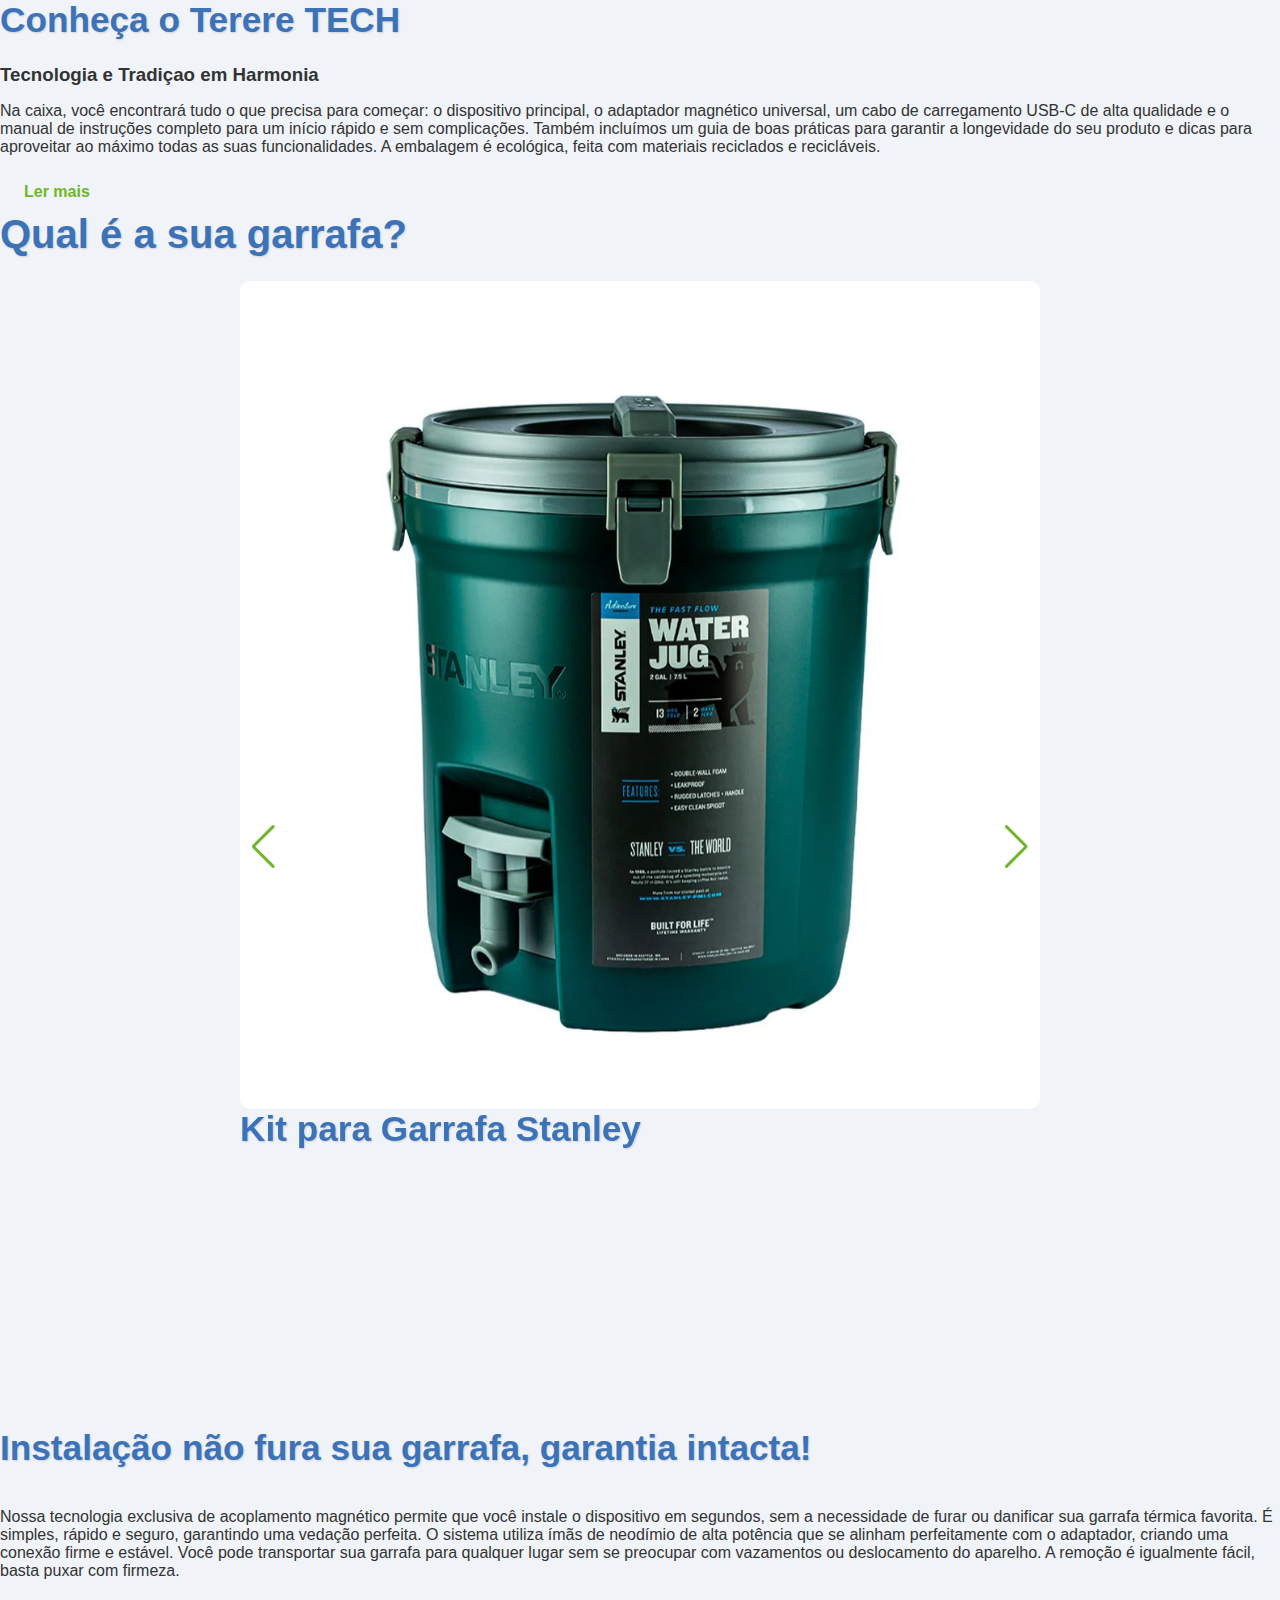
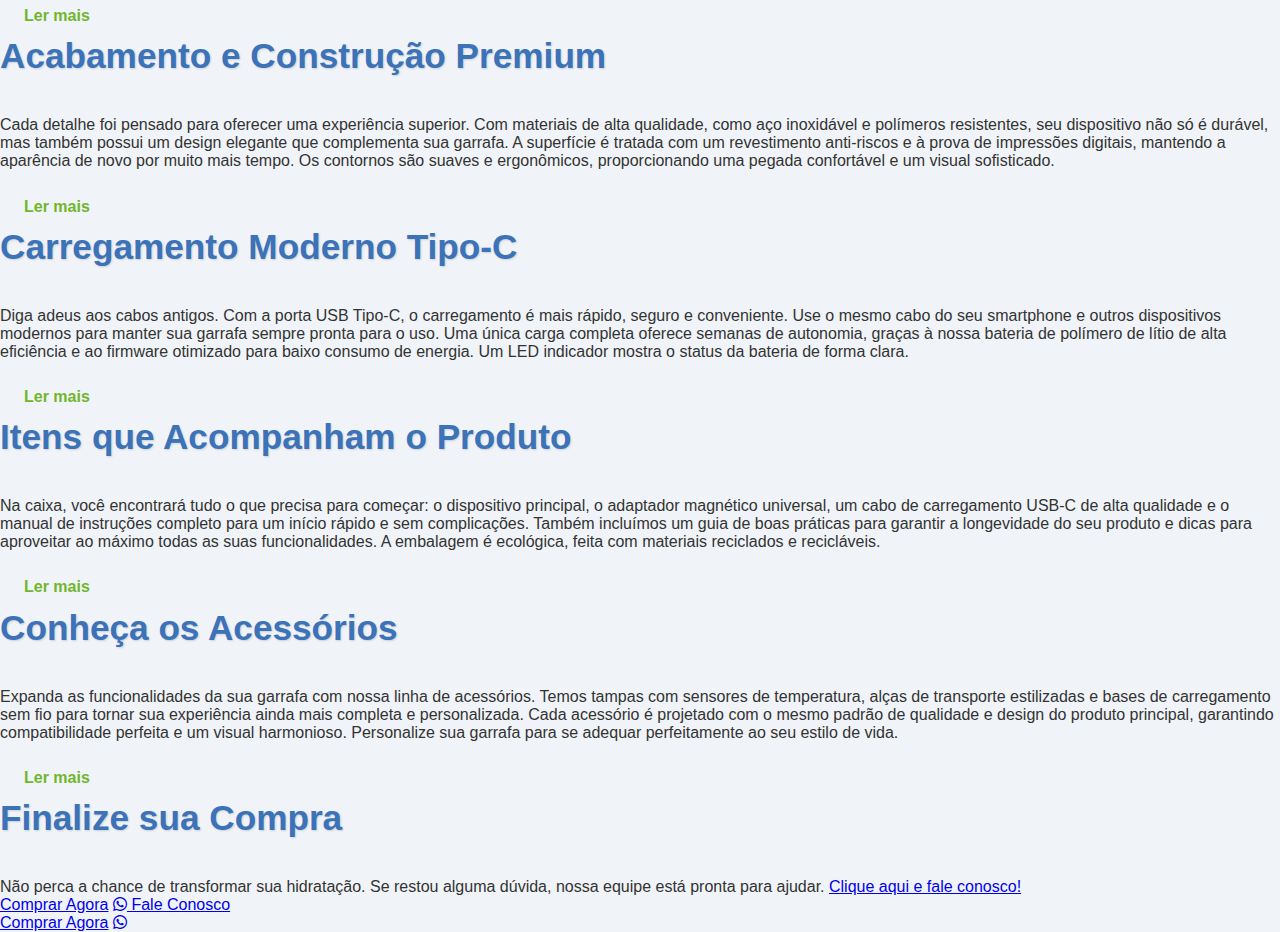
<file: pag_vendas/index.html>
<!DOCTYPE html>
<html lang="pt-BR">
  <head>
    <meta charset="UTF-8" />
    <meta name="viewport" content="width=device-width, initial-scale=1.0" />
    <title>Sua Garrafa Inteligente</title>

    <!-- Google Fonts (Poppins) -->
    <link rel="preconnect" href="https://fonts.googleapis.com" />
    <link rel="preconnect" href="https://fonts.gstatic.com" crossorigin />
    <link
      href="https://fonts.googleapis.com/css2?family=Poppins:wght@400;600;700&display=swap"
      rel="stylesheet"
    />

    <!-- Swiper.js CSS -->
    <link
      rel="stylesheet"
      href="https://cdn.jsdelivr.net/npm/swiper@11/swiper-bundle.min.css"
    />

    <!-- Font Awesome (para ícones) -->
    <link
      rel="stylesheet"
      href="https://cdnjs.cloudflare.com/ajax/libs/font-awesome/6.5.1/css/all.min.css"
    />

    <!-- Seu CSS -->
    <link rel="stylesheet" href="style.css" />
  </head>
  <body>
    <!-- ==================== SEÇÃO 1: Apresenteção Geral ==================== -->
    <section id="presentation" class="full-page-section content-section">
      <h2>Conheça o Terere TECH</h2>
      <h3>Tecnologia e Tradiçao em Harmonia</h3>
      <div class="swiper content-carrossel">
        <div class="swiper-wrapper"></div>
        <div class="swiper-pagination"></div>
      </div>
      <div class="text-container">
        <p>
          Na caixa, você encontrará tudo o que precisa para começar: o
          dispositivo principal, o adaptador magnético universal, um cabo de
          carregamento USB-C de alta qualidade e o manual de instruções completo
          para um início rápido e sem complicações.
          <span class="extra-text">
            Também incluímos um guia de boas práticas para garantir a
            longevidade do seu produto e dicas para aproveitar ao máximo todas
            as suas funcionalidades. A embalagem é ecológica, feita com
            materiais reciclados e recicláveis.
          </span>
        </p>
        <button class="ler-mais-btn">Ler mais</button>
      </div>
    </section>

    <!-- ==================== SEÇÃO 1: SELEÇÃO ==================== -->
    <section id="selecao" class="full-page-section">
      <h1>Qual é a sua garrafa?</h1>
      <div class="swiper" id="selecao-carrossel">
        <div class="swiper-wrapper">
          <!-- Slides serão inseridos pelo JavaScript -->
        </div>
        <div class="swiper-button-next"></div>
        <div class="swiper-button-prev"></div>
      </div>
    </section>

    <!-- ==================== SEÇÃO 2: INSTALAÇÃO ==================== -->
    <section id="instalacao" class="full-page-section content-section">
      <h2>Instalação não fura sua garrafa, garantia intacta!</h2>
      <div class="swiper content-carrossel">
        <div class="swiper-wrapper"></div>
        <div class="swiper-pagination"></div>
      </div>
      <div class="text-container">
        <p>
          Nossa tecnologia exclusiva de acoplamento magnético permite que você
          instale o dispositivo em segundos, sem a necessidade de furar ou
          danificar sua garrafa térmica favorita. É simples, rápido e seguro,
          garantindo uma vedação perfeita.
          <span class="extra-text">
            O sistema utiliza ímãs de neodímio de alta potência que se alinham
            perfeitamente com o adaptador, criando uma conexão firme e estável.
            Você pode transportar sua garrafa para qualquer lugar sem se
            preocupar com vazamentos ou deslocamento do aparelho. A remoção é
            igualmente fácil, basta puxar com firmeza.
          </span>
        </p>
        <button class="ler-mais-btn">Ler mais</button>
      </div>
    </section>

    <!-- ==================== SEÇÃO 3: ACABAMENTO ==================== -->
    <section id="acabamento" class="full-page-section content-section">
      <h2>Acabamento e Construção Premium</h2>
      <div class="swiper content-carrossel">
        <div class="swiper-wrapper"></div>
        <div class="swiper-pagination"></div>
      </div>
      <div class="text-container">
        <p>
          Cada detalhe foi pensado para oferecer uma experiência superior. Com
          materiais de alta qualidade, como aço inoxidável e polímeros
          resistentes, seu dispositivo não só é durável, mas também possui um
          design elegante que complementa sua garrafa.
          <span class="extra-text">
            A superfície é tratada com um revestimento anti-riscos e à prova de
            impressões digitais, mantendo a aparência de novo por muito mais
            tempo. Os contornos são suaves e ergonômicos, proporcionando uma
            pegada confortável e um visual sofisticado.
          </span>
        </p>
        <button class="ler-mais-btn">Ler mais</button>
      </div>
    </section>

    <!-- ==================== SEÇÃO 4: CARREGAMENTO ==================== -->
    <section id="carregamento" class="full-page-section content-section">
      <h2>Carregamento Moderno Tipo-C</h2>
      <div class="swiper content-carrossel">
        <div class="swiper-wrapper"></div>
        <div class="swiper-pagination"></div>
      </div>
      <div class="text-container">
        <p>
          Diga adeus aos cabos antigos. Com a porta USB Tipo-C, o carregamento é
          mais rápido, seguro e conveniente. Use o mesmo cabo do seu smartphone
          e outros dispositivos modernos para manter sua garrafa sempre pronta
          para o uso.
          <span class="extra-text">
            Uma única carga completa oferece semanas de autonomia, graças à
            nossa bateria de polímero de lítio de alta eficiência e ao firmware
            otimizado para baixo consumo de energia. Um LED indicador mostra o
            status da bateria de forma clara.
          </span>
        </p>
        <button class="ler-mais-btn">Ler mais</button>
      </div>
    </section>

    <!-- ==================== SEÇÃO 5: ITENS INCLUSOS ==================== -->
    <section id="itens" class="full-page-section content-section">
      <h2>Itens que Acompanham o Produto</h2>
      <div class="swiper content-carrossel">
        <div class="swiper-wrapper"></div>
        <div class="swiper-pagination"></div>
      </div>
      <div class="text-container">
        <p>
          Na caixa, você encontrará tudo o que precisa para começar: o
          dispositivo principal, o adaptador magnético universal, um cabo de
          carregamento USB-C de alta qualidade e o manual de instruções completo
          para um início rápido e sem complicações.
          <span class="extra-text">
            Também incluímos um guia de boas práticas para garantir a
            longevidade do seu produto e dicas para aproveitar ao máximo todas
            as suas funcionalidades. A embalagem é ecológica, feita com
            materiais reciclados e recicláveis.
          </span>
        </p>
        <button class="ler-mais-btn">Ler mais</button>
      </div>
    </section>

    <!-- ==================== SEÇÃO 6: ACESSÓRIOS ==================== -->
    <section id="acessorios" class="full-page-section content-section">
      <h2>Conheça os Acessórios</h2>
      <div class="swiper content-carrossel">
        <div class="swiper-wrapper"></div>
        <div class="swiper-pagination"></div>
      </div>
      <div class="text-container">
        <p>
          Expanda as funcionalidades da sua garrafa com nossa linha de
          acessórios. Temos tampas com sensores de temperatura, alças de
          transporte estilizadas e bases de carregamento sem fio para tornar sua
          experiência ainda mais completa e personalizada.
          <span class="extra-text">
            Cada acessório é projetado com o mesmo padrão de qualidade e design
            do produto principal, garantindo compatibilidade perfeita e um
            visual harmonioso. Personalize sua garrafa para se adequar
            perfeitamente ao seu estilo de vida.
          </span>
        </p>
        <button class="ler-mais-btn">Ler mais</button>
      </div>
    </section>

    <!-- ==================== SEÇÃO 7: FINALIZAÇÃO ==================== -->
    <section id="finalizacao" class="full-page-section">
      <h2>Finalize sua Compra</h2>
      <div class="swiper" id="final-carrossel">
        <div class="swiper-wrapper">
          <!-- Slides e vídeos serão inseridos pelo JavaScript -->
        </div>
      </div>
      <p class="cta-text">
        Não perca a chance de transformar sua hidratação. Se restou alguma
        dúvida, nossa equipe está pronta para ajudar.
        <a
          href="https://wa.me/5564992426607"
          class="whatsapp-link"
          target="_blank"
          >Clique aqui e fale conosco!</a
        >
      </p>
      <div class="final-buttons">
        <a href="#" id="final-buy-btn" class="buy-button final-version"
          >Comprar Agora</a
        >
        <a
          href="https://wa.me/5564992426607"
          class="whatsapp-link whatsapp-button final-version"
          target="_blank"
        >
          <i class="fab fa-whatsapp"></i> Fale Conosco
        </a>
      </div>
    </section>

    <!-- ==================== BOTÕES FIXOS ==================== -->
    <div id="fixed-bottom-bar">
      <a href="#" id="fixed-buy-btn" class="buy-button">Comprar Agora</a>
      <a
        href="https://wa.me/5511999999999"
        class="whatsapp-link whatsapp-button"
        target="_blank"
      >
        <i class="fab fa-whatsapp"></i>
      </a>
    </div>

    <!-- Swiper.js JS -->
    <script src="https://cdn.jsdelivr.net/npm/swiper@11/swiper-bundle.min.js"></script>

    <!-- Seu JS -->
    <script src="script.js"></script>
  </body>
</html>
</file>
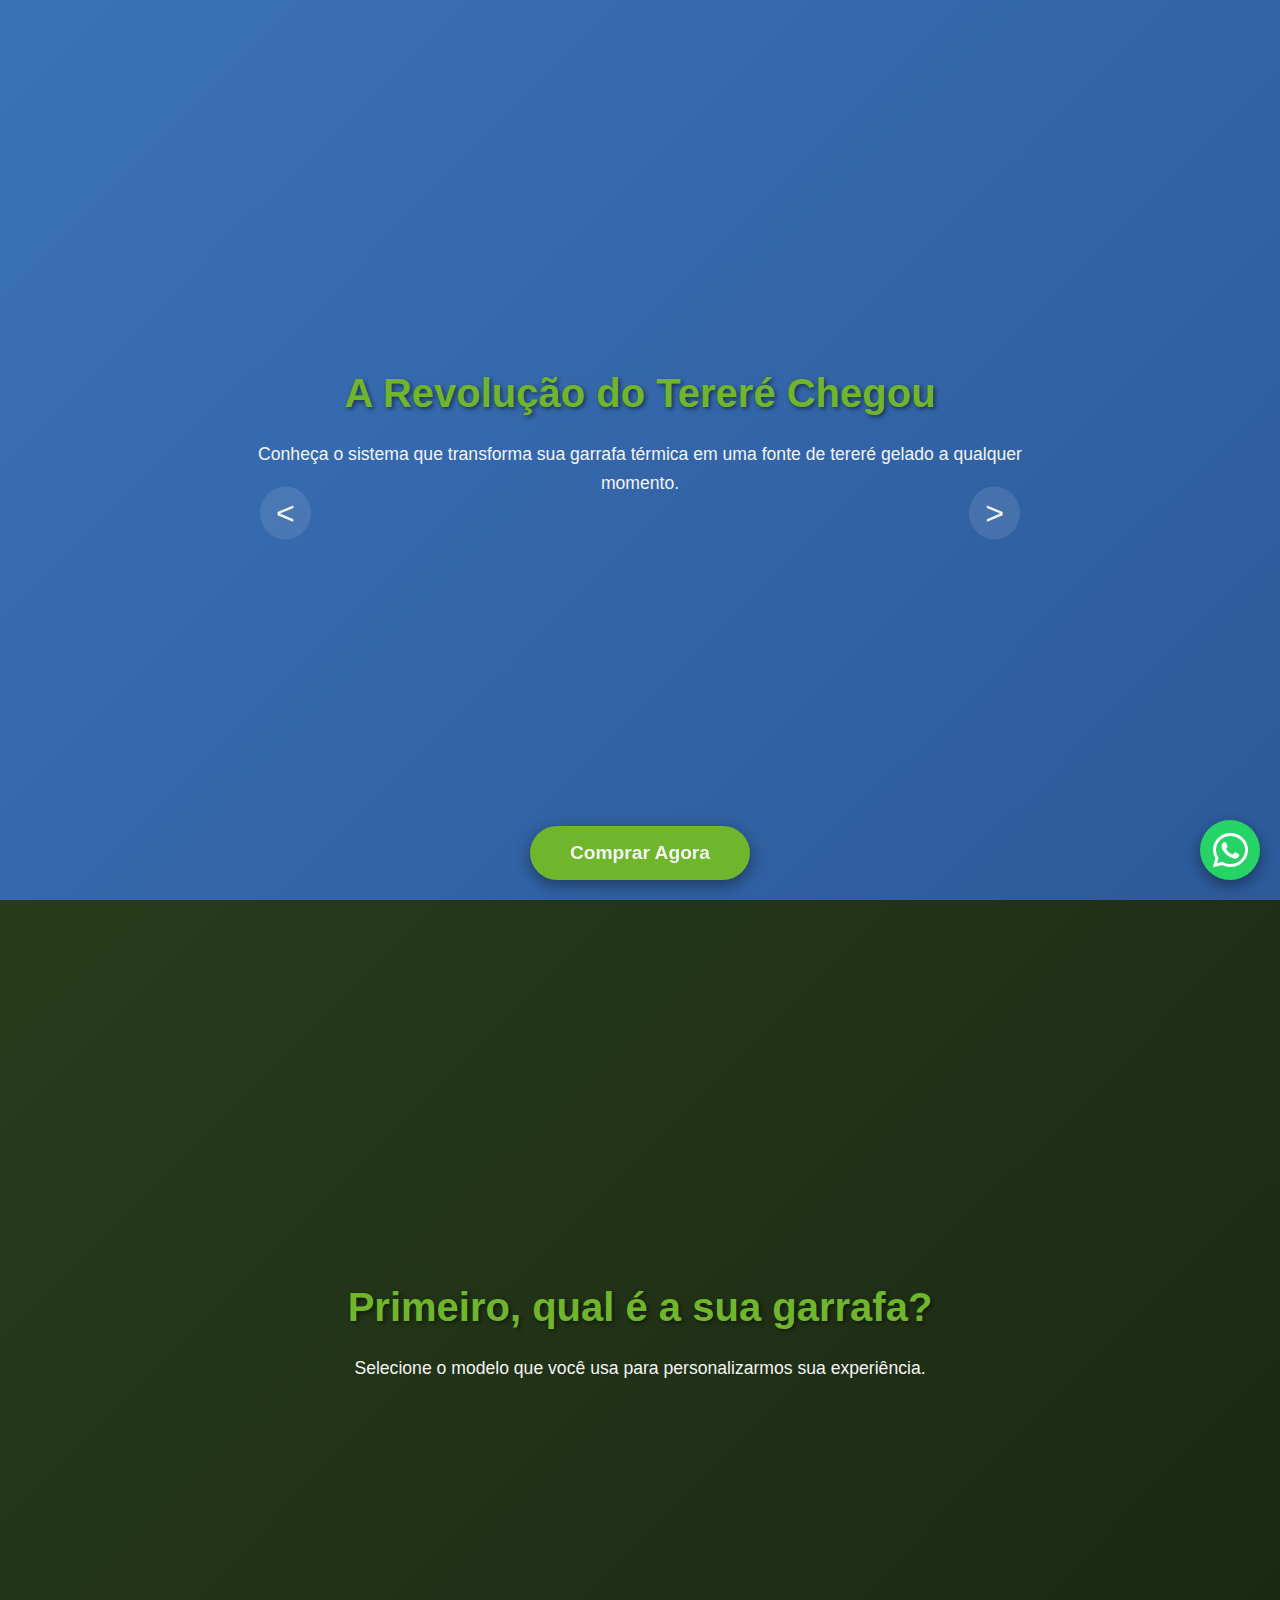
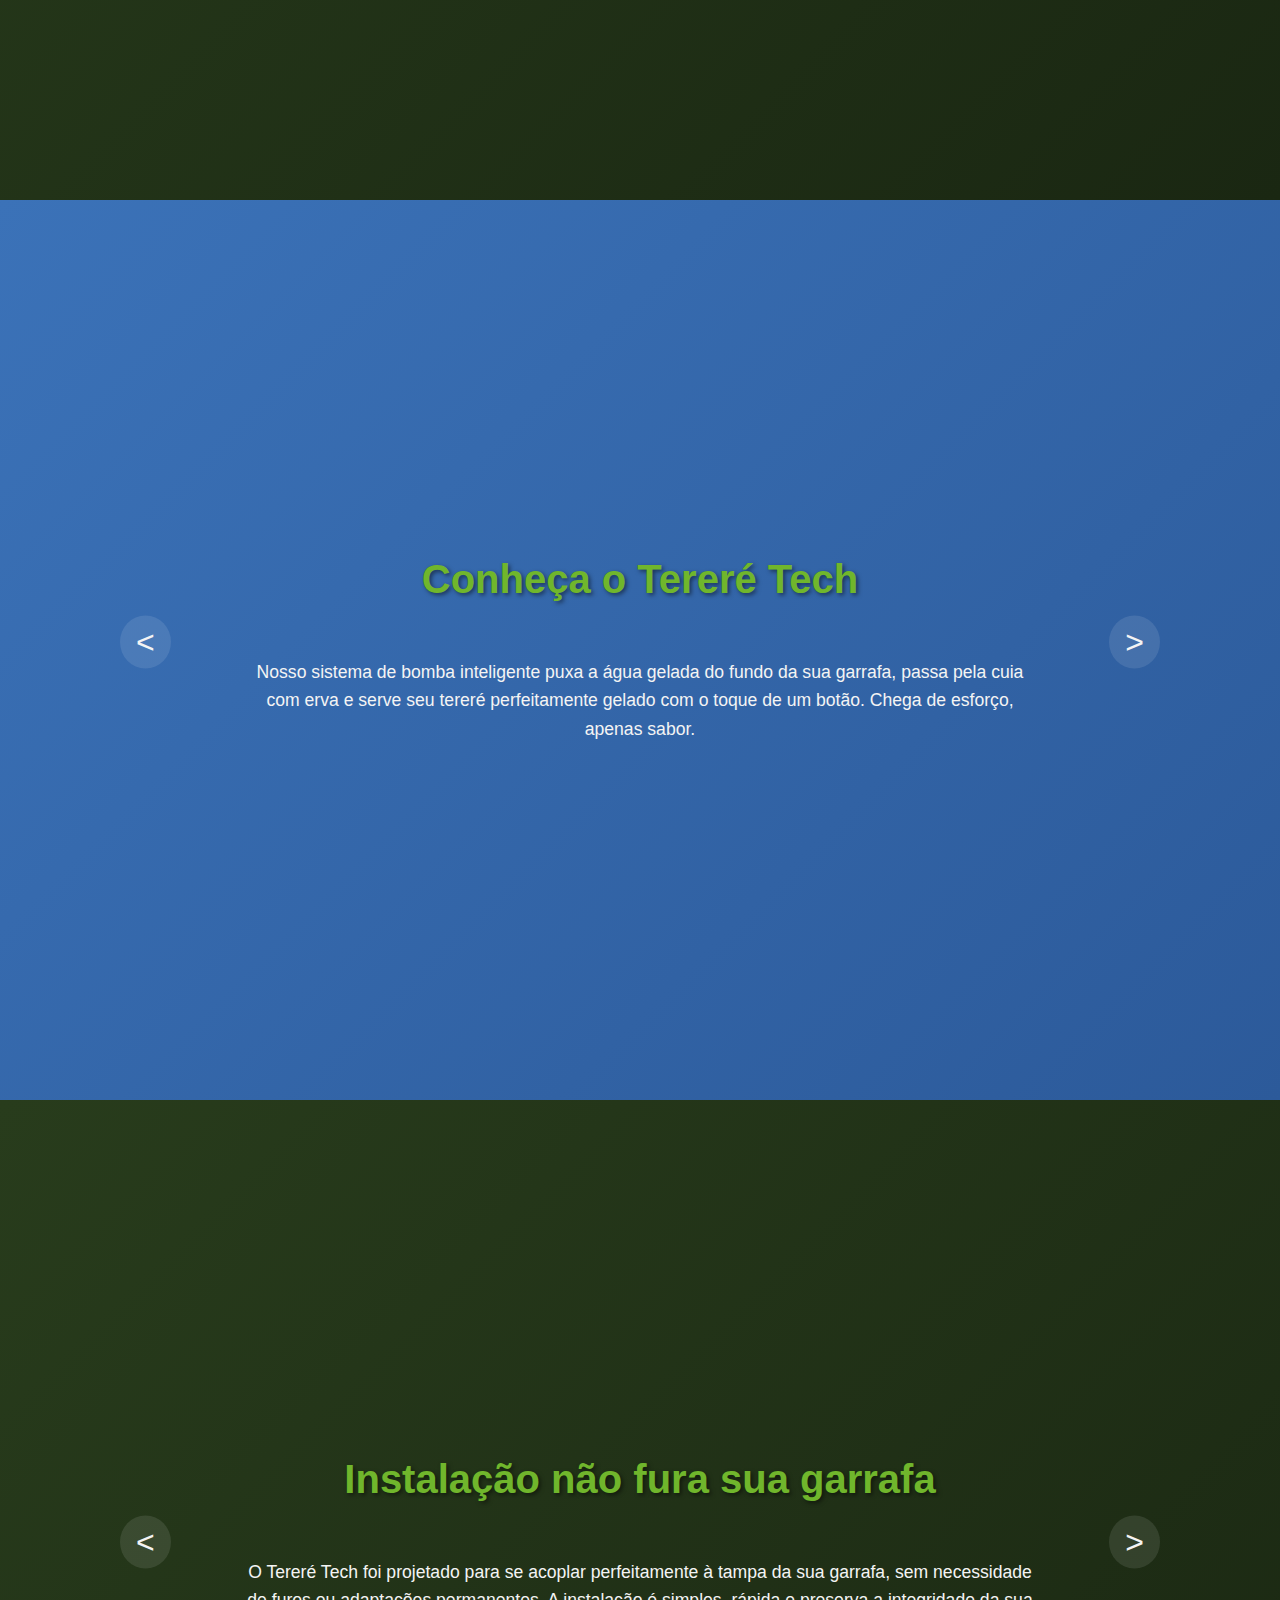
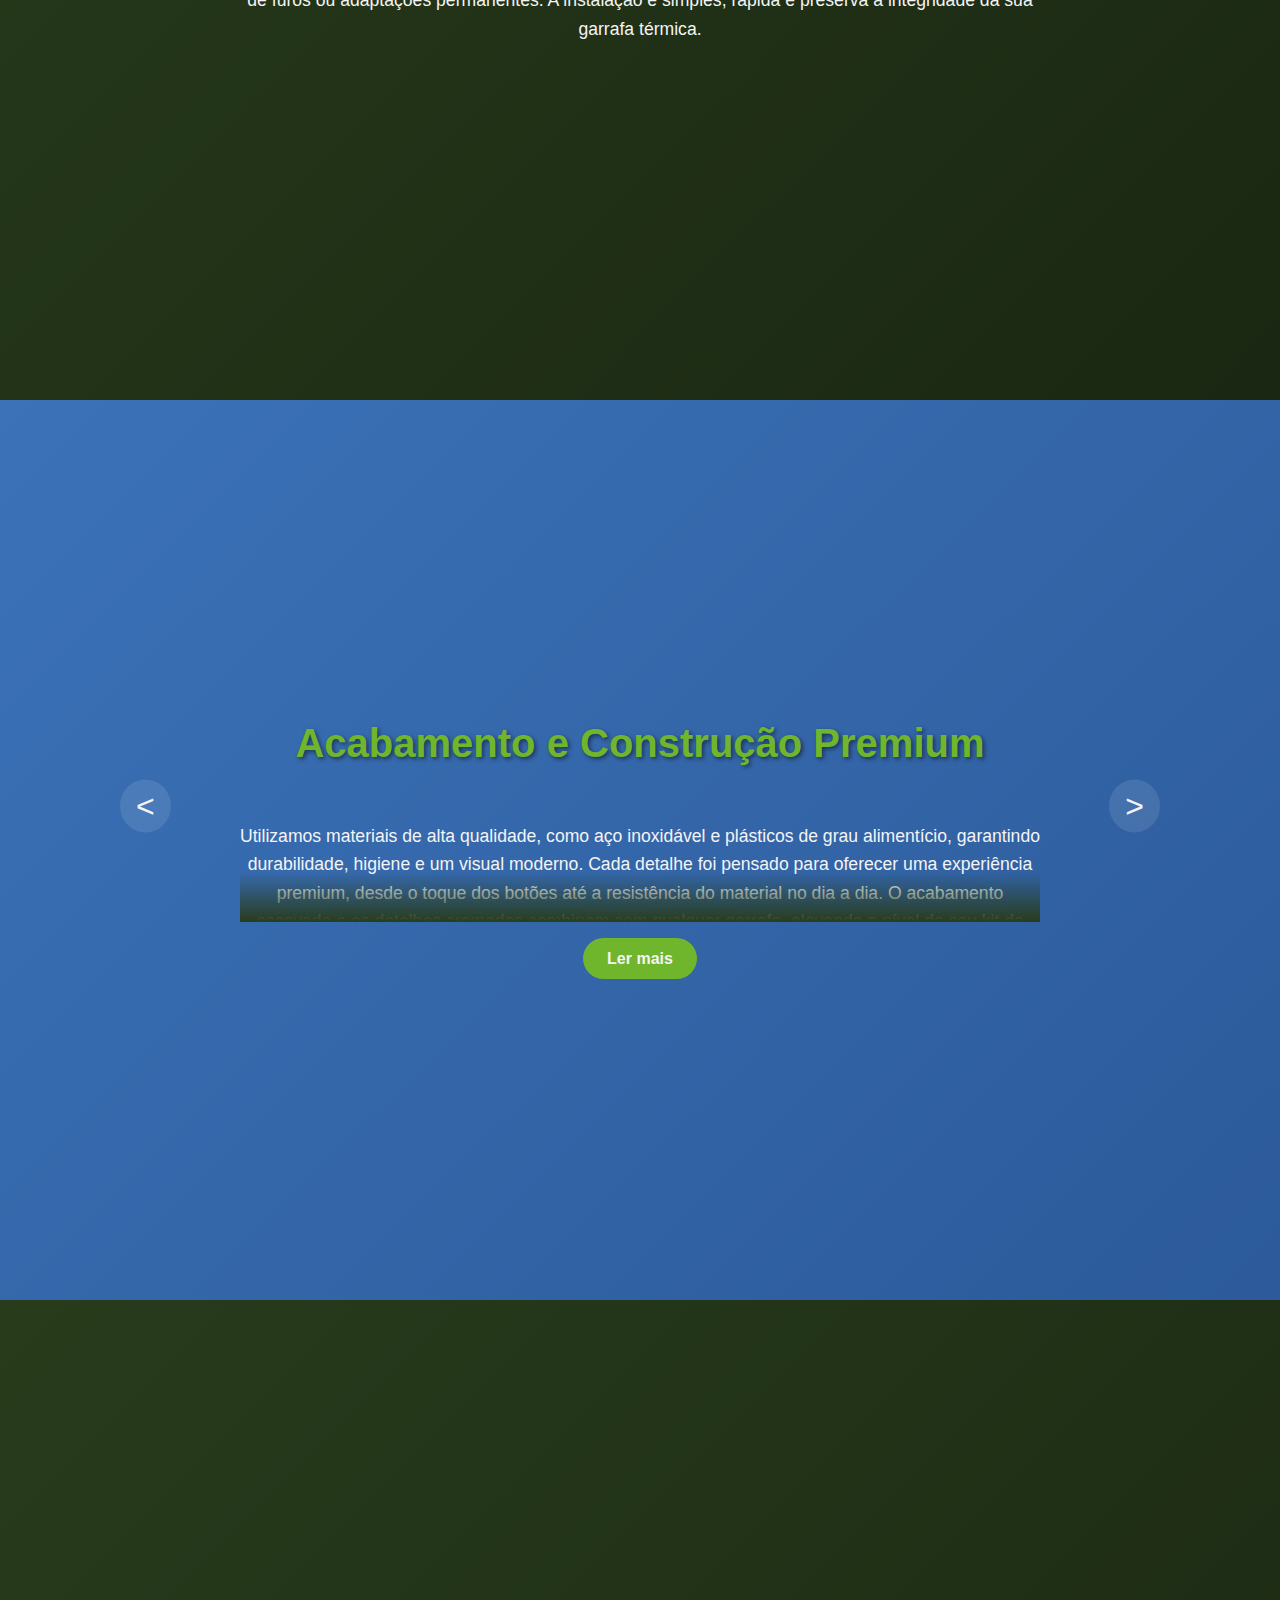
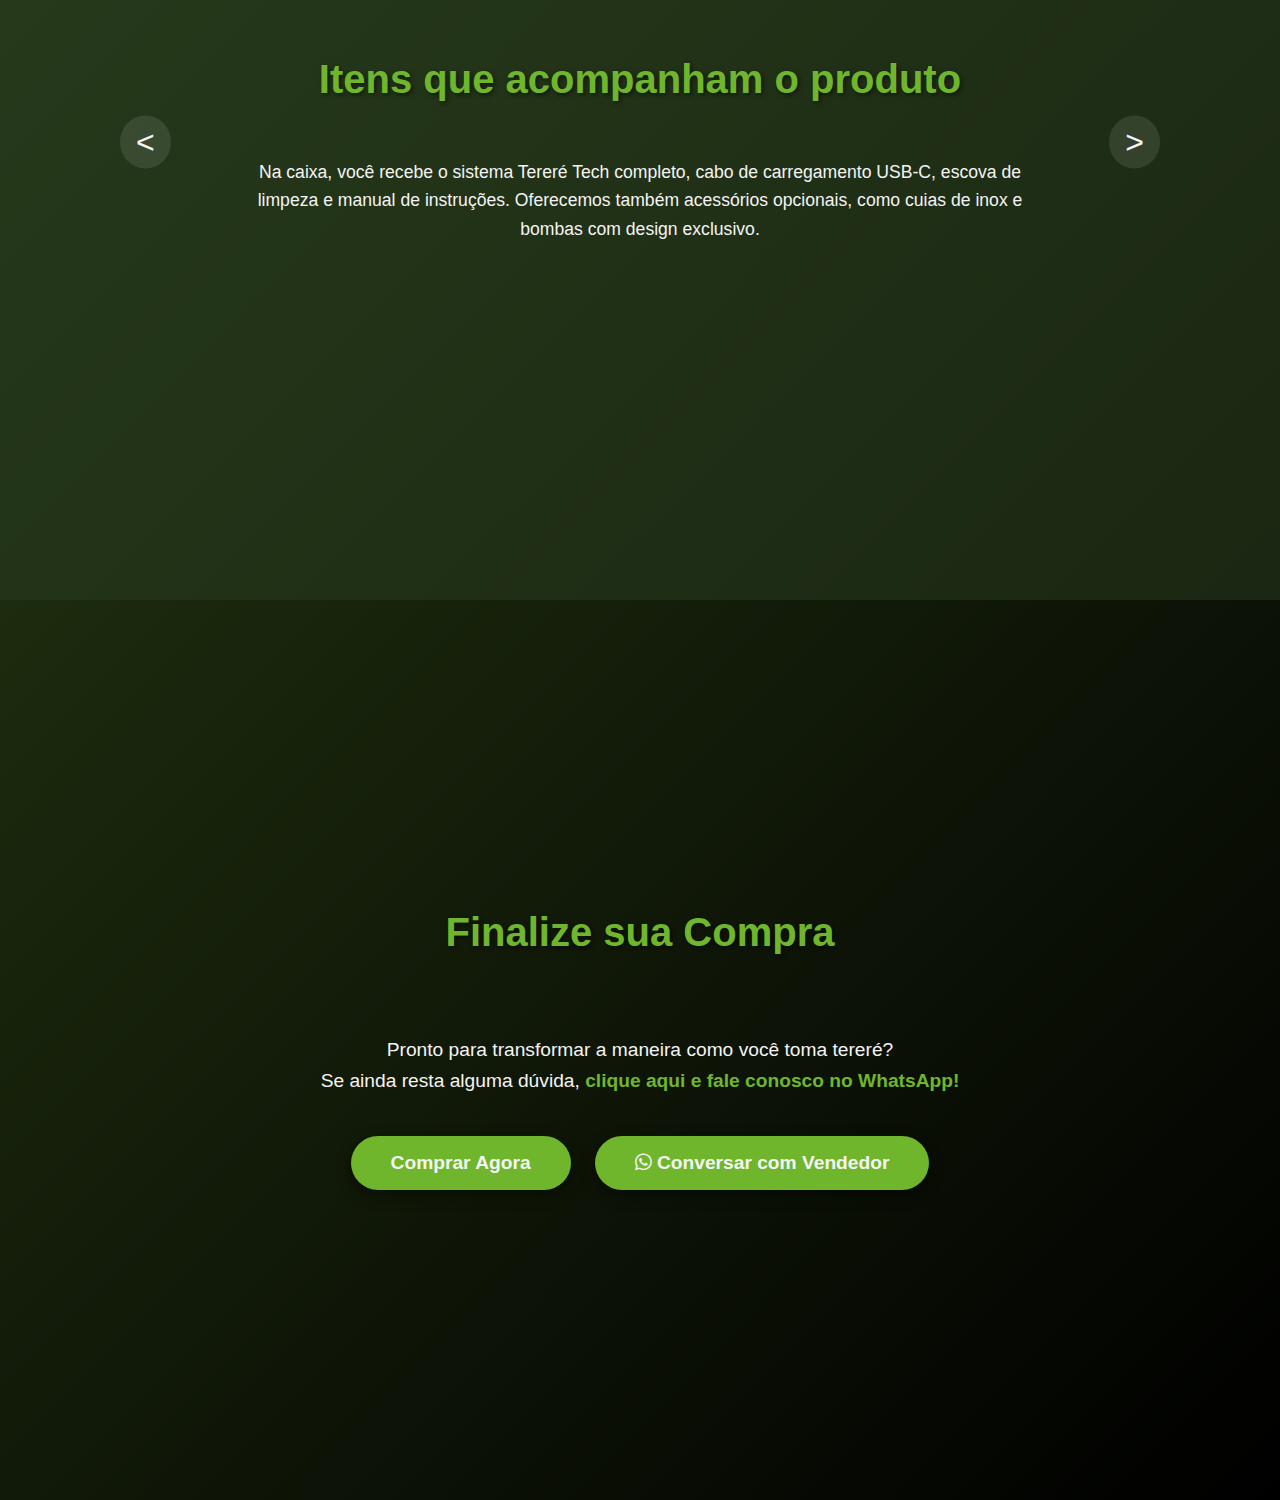
<file: pag_vendas/proj4/index.html>
<!DOCTYPE html>
<html lang="pt-BR">
  <head>
    <meta charset="UTF-8" />
    <meta name="viewport" content="width=device-width, initial-scale=1.0" />
    <title>Tereré Tech - A revolução na sua garrafa</title>

    <!-- Link para o arquivo de estilos CSS -->
    <link rel="stylesheet" href="style.css" />

    <!-- Importando ícones do Font Awesome para o WhatsApp -->
    <link
      rel="stylesheet"
      href="https://cdnjs.cloudflare.com/ajax/libs/font-awesome/6.4.0/css/all.min.css"
    />
  </head>
  <body>
    <!-- ====================================================== -->
    <!-- SEÇÃO 1: APRESENTAÇÃO                                  -->
    <!-- ====================================================== -->
    <section id="apresentacao">
      <div class="content">
        <h2>A Revolução do Tereré Chegou</h2>
        <p>
          Conheça o sistema que transforma sua garrafa térmica em uma fonte de
          tereré gelado a qualquer momento.
        </p>
        <div id="intro-carousel" class="carousel-container">
          <div class="carousel-track">
            <!-- Conteúdo será inserido pelo JavaScript -->
          </div>
          <button class="carousel-button prev" data-carousel="intro-carousel">
            <
          </button>
          <button class="carousel-button next" data-carousel="intro-carousel">
            >
          </button>
        </div>
      </div>
    </section>

    <!-- ====================================================== -->
    <!-- SEÇÃO 2: SELEÇÃO DE GARRAFA                            -->
    <!-- ====================================================== -->
    <section id="selecao-garrafa">
      <h2>Primeiro, qual é a sua garrafa?</h2>
      <p>
        Selecione o modelo que você usa para personalizarmos sua experiência.
      </p>
      <div id="garrafa-carousel" class="carousel-container">
        <div class="carousel-track">
          <!-- As garrafas serão inseridas aqui pelo JavaScript -->
        </div>
      </div>
    </section>

    <!-- ====================================================== -->
    <!-- SEÇÃO 3: CONHEÇA O TERERÉ TECH                         -->
    <!-- ====================================================== -->
    <section id="conheca-tech">
      <h2 data-title>Conheça o Tereré Tech</h2>
      <div id="tech-carousel" class="carousel-container">
        <div class="carousel-track"></div>
        <button class="carousel-button prev" data-carousel="tech-carousel">
          <
        </button>
        <button class="carousel-button next" data-carousel="tech-carousel">
          >
        </button>
      </div>
      <p data-text>
        Nosso sistema de bomba inteligente puxa a água gelada do fundo da sua
        garrafa, passa pela cuia com erva e serve seu tereré perfeitamente
        gelado com o toque de um botão. Chega de esforço, apenas sabor.
      </p>
    </section>

    <!-- ====================================================== -->
    <!-- SEÇÃO 4: INSTALAÇÃO                                    -->
    <!-- ====================================================== -->
    <section id="instalacao">
      <h2 data-title>Instalação não fura sua garrafa</h2>
      <div id="install-carousel" class="carousel-container">
        <div class="carousel-track"></div>
        <button class="carousel-button prev" data-carousel="install-carousel">
          <
        </button>
        <button class="carousel-button next" data-carousel="install-carousel">
          >
        </button>
      </div>
      <p data-text>
        O Tereré Tech foi projetado para se acoplar perfeitamente à tampa da sua
        garrafa, sem necessidade de furos ou adaptações permanentes. A
        instalação é simples, rápida e preserva a integridade da sua garrafa
        térmica.
      </p>
    </section>

    <!-- ====================================================== -->
    <!-- SEÇÃO 5: ACABAMENTO E CONSTRUÇÃO                       -->
    <!-- ====================================================== -->
    <section id="acabamento">
      <h2 data-title>Acabamento e Construção Premium</h2>
      <div id="premium-carousel" class="carousel-container">
        <div class="carousel-track"></div>
        <button class="carousel-button prev" data-carousel="premium-carousel">
          <
        </button>
        <button class="carousel-button next" data-carousel="premium-carousel">
          >
        </button>
      </div>
      <div class="expandable-text">
        <p data-text>
          Utilizamos materiais de alta qualidade, como aço inoxidável e
          plásticos de grau alimentício, garantindo durabilidade, higiene e um
          visual moderno. Cada detalhe foi pensado para oferecer uma experiência
          premium, desde o toque dos botões até a resistência do material no dia
          a dia. O acabamento escovado e os detalhes cromados combinam com
          qualquer garrafa, elevando o nível do seu kit de tereré.
        </p>
      </div>
      <button class="read-more-btn">Ler mais</button>
    </section>

    <!-- ====================================================== -->
    <!-- SEÇÃO 6: ITENS E ACESSÓRIOS                            -->
    <!-- ====================================================== -->
    <section id="itens">
      <h2 data-title>Itens que acompanham o produto</h2>
      <div id="items-carousel" class="carousel-container">
        <div class="carousel-track"></div>
        <button class="carousel-button prev" data-carousel="items-carousel">
          <
        </button>
        <button class="carousel-button next" data-carousel="items-carousel">
          >
        </button>
      </div>
      <p data-text>
        Na caixa, você recebe o sistema Tereré Tech completo, cabo de
        carregamento USB-C, escova de limpeza e manual de instruções. Oferecemos
        também acessórios opcionais, como cuias de inox e bombas com design
        exclusivo.
      </p>
    </section>

    <!-- ====================================================== -->
    <!-- SEÇÃO 7: FINALIZE SUA VENDA                            -->
    <!-- ====================================================== -->
    <section id="finalize-venda">
      <h2 data-title>Finalize sua Compra</h2>
      <div id="final-carousel" class="carousel-container">
        <div class="carousel-track"></div>
      </div>
      <p>
        Pronto para transformar a maneira como você toma tereré?
        <br />
        Se ainda resta alguma dúvida,
        <a href="#" class="final-whatsapp-link" target="_blank"
          >clique aqui e fale conosco no WhatsApp!</a
        >
      </p>
      <div class="final-buttons">
        <a href="#" class="buy-now-btn final-buy-link" target="_blank"
          >Comprar Agora</a
        >
        <a href="#" class="buy-now-btn final-whatsapp-link" target="_blank">
          <i class="fab fa-whatsapp"></i> Conversar com Vendedor
        </a>
      </div>
    </section>

    <!-- ====================================================== -->
    <!-- BOTÕES FIXOS                                           -->
    <!-- ====================================================== -->
    <div class="fixed-buttons-container">
      <a href="#" id="buy-now-fixed" class="buy-now-btn" target="_blank"
        >Comprar Agora</a
      >
    </div>
    <a href="#" id="whatsapp-fixed" class="whatsapp-btn" target="_blank">
      <i class="fab fa-whatsapp"></i>
    </a>

    <!-- Link para o arquivo JavaScript (colocado no final para melhor performance) -->
    <script src="script.js"></script>
  </body>
</html>
</file>
<file: pag_vendas/style.css>
/* ======================= CONFIGURAÇÕES GLOBAIS E VARIÁVEIS DE COR ======================= */
:root {
  --cor-principal-azul: #3b72b8;
  --cor-principal-verde: #70b62c;
  --cor-fundo-secao: #f0f4f8; /* Um cinza azulado claro */
  --cor-texto-claro: #ffffff;
  --cor-texto-escuro: #333333;
  --cor-texto-secundario: #555555;
  --cor-sombra: rgba(0, 0, 0, 0.15);
}

/* {
  margin: 0;
  padding: 0;
  box-sizing: border-box;
  font-family: -apple-system, BlinkMacSystemFont, "Segoe UI", Roboto, Helvetica,
    Arial, sans-serif;
}*/

* {
  margin: 0;
  padding: 0;
  box-sizing: border-box;
  font-family: -apple-system, BlinkMacSystemFont, "Segoe UI", Roboto, Oxygen,
    Ubuntu, Cantarell, "Open Sans", "Helvetica Neue", sans-serif;
}

html {
  scroll-behavior: smooth;
  /* Efeito de "snap" ao rolar, cada seção trava na tela */
  scroll-snap-type: y mandatory;
}

body {
  background-color: var(--cor-fundo-secao);
  color: var(--cor-texto-escuro);
}

/* ======================= ESTILO DAS SEÇÕES ======================= */
.secao {
  height: 100vh;
  width: 100%;
  display: flex;
  flex-direction: column;
  justify-content: center;
  align-items: center;
  padding: 2rem;
  position: relative;
  scroll-snap-align: start; /* Ponto de ancoragem para o scroll-snap */
  text-align: center;
}

.secao:nth-child(odd) {
  background-color: var(--cor-fundo-secao);
}
.secao:nth-child(even) {
  background-color: var(--cor-texto-claro);
}

h1,
h2 {
  color: var(--cor-principal-azul);
  margin-bottom: 1.5rem;
  font-size: 2.5rem;
  text-shadow: 1px 1px 2px var(--cor-sombra);
}

h2 {
  font-size: 2.2rem;
}

/* ======================= ESTILO DA NOVA SEÇÃO APRESENTAÇÃO ======================= */
#apresentacao {
  /* Usa a cor de fundo do primeiro item do :nth-child(odd) */
  background-color: var(--cor-fundo-secao);
}

#apresentacao .swiper-conteudo {
  height: 60%;
  max-height: 500px;
}

.texto-apresentacao {
  margin-top: 1.5rem;
  font-size: 1.4rem;
  color: var(--cor-texto-secundario);
  max-width: 600px;
  animation: bounce 2s infinite; /* Adiciona uma animação sutil para chamar a atenção para rolar */
}

/* Animação para o texto de apresentação */
@keyframes bounce {
  0%,
  20%,
  50%,
  80%,
  100% {
    transform: translateY(0);
  }
  40% {
    transform: translateY(-10px);
  }
  60% {
    transform: translateY(-5px);
  }
}

/* ======================= CARROSSÉIS (SWIPER.JS) ======================= */
.swiper {
  width: 100%;
  max-width: 800px;
  height: 60%;
  margin-bottom: 1rem;
}

.swiper-inicio {
  height: 60vh;
  max-width: 1000px;
}

.swiper-inicio .swiper-slide {
    display: flex;
    flex-direction: column;
    cursor: pointer;
    transition: transform 0.3s ease;
    border-radius: 10px; /* Borda arredondada no slide inteiro */
    overflow: hidden; /* Garante que nada vaze */
    /*background-color: var(--cor-fundo-secao); /* Cor de fundo para o slide */
}

/* NOVO CÓDIGO PARA CORRIGIR O LAYOUT */

/* Faz a imagem preencher o espaço disponível, de forma flexível */
.swiper-inicio .swiper-slide img {
    width: 100%;
    height: 0; /* Base de altura zero para o flex-grow funcionar corretamente */
    flex-grow: 1; /* A mágica está aqui: a imagem cresce para preencher o espaço que sobrar */
    object-fit: contain; /* Mantém a proporção e preenche o espaço */
}

/* Garante que o título tenha seu próprio espaço e nunca seja cortado */
.swiper-inicio .swiper-slide h2 {
    margin: 0; /* Remove margens padrão */
    padding: 0.75rem 0.5rem; /* Adiciona espaço interno para o texto respirar */
    width: 100%; /* Ocupa toda a largura */
    text-align: center;
    flex-shrink: 0; /* Crucial: impede que o título seja espremido ou encolhido */
    font-size: 1.4rem; /* Um bom tamanho padrão */
    color: var(--cor-principal-verde);
    /*background-color: var(--cor-fundo-secao); /* Garante a legibilidade */
}

.swiper-inicio .swiper-slide:not(.swiper-slide-active) {
  opacity: 0.5;
  transform: scale(0.85);
}

.swiper-inicio .swiper-slide h2 {
  margin-top: 1rem;
  font-size: 1.5rem;
  color: var(--cor-principal-verde);
}

.swiper-slide img,
.swiper-slide video {
  display: block;
  width: 100%;
  height: 100%;
  object-fit: cover;
  border-radius: 10px;
}

.swiper-inicio img {
  object-fit: contain;
}

/* Setas de navegação do carrossel principal */
.swiper-button-next,
.swiper-button-prev {
  color: var(--cor-principal-verde) !important;
}

/* Paginação (bolinhas) dos carrosséis de conteúdo */
.swiper-pagination-bullet-active {
  background: var(--cor-principal-verde) !important;
}

/* ======================= TEXTO EXPLICATIVO E BOTÃO "LER MAIS" ======================= */
.texto-explicativo-container {
  max-width: 700px;
  max-height: 5em; /* Altura inicial (aprox. 3 linhas) */
  overflow: hidden;
  position: relative;
  transition: max-height 0.7s ease-in-out;
}

.texto-explicativo-container.expandido {
  max-height: 500px; /* Altura máxima quando expandido */
}

.texto-explicativo-container p {
  font-size: 1.1rem;
  line-height: 1.6;
  color: var(--cor-texto-secundario);
}

.ler-mais-btn {
  background-color: transparent;
  color: var(--cor-principal-verde);
  border: none;
  padding: 0.7rem 1.5rem;
  border-radius: 25px;
  cursor: pointer;
  margin-top: 1rem;
  font-size: 1rem;
  font-weight: bold;
  transition: background-color 0.3s;
}
.ler-mais-btn:hover {
  background-color: #5a9223;
}
/*
.ler-mais-btn {
  background-color: var(--cor-principal-verde);
  color: var(--cor-texto-claro);
  border: none;
  padding: 10px 20px;
  border-radius: 25px;
  cursor: pointer;
  font-weight: bold;
  margin-top: 1rem;
  transition: background-color 0.3s, transform 0.2s;
  display: none; // Começa escondido, JS mostra se necessário
}

.ler-mais-btn:hover {
  background-color: #5a9a20; // Verde mais escuro
  transform: scale(1.05);
}*/

/* ======================= BOTÕES FIXOS ======================= */
#botoes-fixos {
  position: fixed;
  bottom: 20px;
  left: 50%;
  transform: translateX(-50%);
  z-index: 1000;
  display: flex;
  gap: 1rem;
  transition: opacity 0.4s ease, visibility 0.4s ease;
}

#botoes-fixos.hidden {
  opacity: 0;
  visibility: hidden;
}

.btn-comprar {
  background-color: var(--cor-principal-verde);
  color: var(--cor-texto-claro);
  padding: 15px 40px;
  border-radius: 30px;
  text-decoration: none;
  font-size: 1.2rem;
  font-weight: bold;
  box-shadow: 0 4px 15px var(--cor-sombra);
  transition: all 0.3s ease;
}
.btn-comprar:hover {
  background-color: #5a9a20;
  transform: translateY(-3px);
  box-shadow: 0 6px 20px var(--cor-sombra);
}

#btn-whatsapp-fixo {
  position: fixed;
  bottom: 20px;
  right: 20px;
  background-color: #25d366;
  width: 60px;
  height: 60px;
  border-radius: 50%;
  display: flex;
  justify-content: center;
  align-items: center;
  box-shadow: 0 4px 15px var(--cor-sombra);
  z-index: 1000;
  transition: all 0.3s ease;
}

#btn-whatsapp-fixo.hidden {
  opacity: 0;
  visibility: hidden;
}

#btn-whatsapp-fixo:hover {
  transform: scale(1.1);
}

/* ======================= SEÇÃO FINAL ======================= */
#finalizar {
  background: linear-gradient(
    135deg,
    var(--cor-principal-azul),
    var(--cor-principal-verde)
  );
  color: var(--cor-texto-claro);
}

#finalizar h2 {
  color: var(--cor-texto-claro);
}

.swiper-final {
  height: 50%;
  max-height: 400px;
}

.texto-final {
  margin: 2rem 0;
  font-size: 1.2rem;
  max-width: 600px;
}
.texto-final a {
  color: #aaffec; /* Um ciano claro para destaque */
  font-weight: bold;
  text-decoration: none;
}
.botoes-final {
  display: flex;
  gap: 1.5rem;
  align-items: center;
}
.btn-comprar-final,
.btn-whatsapp-final {
  padding: 15px 30px;
  border-radius: 30px;
  text-decoration: none;
  font-weight: bold;
  transition: transform 0.2s, background-color 0.3s;
}
.btn-comprar-final {
  background-color: var(--cor-texto-claro);
  color: var(--cor-principal-azul);
}
.btn-comprar-final:hover {
  background-color: #eef;
  transform: scale(1.05);
}
.btn-whatsapp-final {
  background-color: transparent;
  border: 2px solid var(--cor-texto-claro);
  color: var(--cor-texto-claro);
}
.btn-whatsapp-final:hover {
  background-color: var(--cor-texto-claro);
  color: var(--cor-principal-verde);
  transform: scale(1.05);
}

/* Responsividade para telas menores */
@media (max-width: 768px) {
  h1 {
    font-size: 2rem;
  }
  h2 {
    font-size: 1.8rem;
  }
  .secao {
    padding: 1rem;
  }
  /*.swiper-inicio {
    height: 300px;
  }*/
  .swiper-conteudo {
    height: 50%;
  }
}
/* ======================= RESPONSIVIDADE ======================= */

/* Para Tablets e Celulares Maiores (a partir de 768px para baixo) */
@media (max-width: 768px) {
  .secao {
    /* Mantém a altura da tela, mas reduz o padding lateral */
    padding: 2rem 1.5rem;
  }

  h1 {
    font-size: 2.2rem;
    line-height: 1.2;
  }

  h2 {
    font-size: 2rem;
    line-height: 1.2;
  }

  /* Reduz a altura do carrossel principal em tablets */
  /*.swiper-inicio {
    height: 350px;
  }*/

  /* Reduz a altura dos carrosséis de conteúdo */
  .swiper-conteudo {
    height: 50%;
  }

  .texto-explicativo-container p {
    font-size: 1rem; /* Texto um pouco menor para caber melhor na tela */
  }

  /* Ajusta o botão de compra fixo para não ser tão largo */
  .btn-comprar {
    padding: 12px 30px;
    font-size: 1.1rem;
  }

  /* Ajustes na seção final */
  .texto-final {
    font-size: 1.1rem;
  }

  .botoes-final {
    gap: 1rem; /* Diminui o espaço entre os botões */
  }

  .btn-comprar-final,
  .btn-whatsapp-final {
    padding: 12px 25px;
  }
}

/* Para Celulares (a partir de 480px para baixo) */
@media (max-width: 480px) {
  .secao {
    padding: 1.5rem 1rem; /* Menos padding ainda para telas pequenas */
  }

  h1 {
    font-size: 2rem;
  }

  h2 {
    font-size: 1.8rem;
  }

  /* Título da garrafa no primeiro carrossel */
  .swiper-inicio .swiper-slide h2 {
    font-size: 1.5rem;
  }

  /*.swiper-inicio {
    height: 300px;
  }*/

  /* As setas do carrossel podem ficar muito próximas do slide */
  /*.swiper-button-next,
  .swiper-button-prev {
    //Esconde as setas em telas muito pequenas, o swipe é suficiente
    display: none;
  }
  */

  /* Dentro de @media (max-width: 480px) */

.swiper-inicio .swiper-slide h2 {
    font-size: 1.2rem; /* Reduz um pouco a fonte nos menores dispositivos */
    padding: 0.5rem;
}

  /* Botões da seção final ficam empilhados */
  .botoes-final {
    flex-direction: column;
    gap: 1rem;
    width: 100%;
    max-width: 300px; /* Limita a largura máxima dos botões */
  }

  .btn-comprar-final,
  .btn-whatsapp-final {
    width: 100%; /* Faz os botões ocuparem toda a largura do container */
    text-align: center;
    font-size: 1rem;
  }

  /* Ajustes finos nos botões fixos para não ocuparem muito espaço */
  #botoes-fixos {
    bottom: 15px;
  }

  #btn-comprar-fixo {
    padding: 12px 25px;
    font-size: 1rem;
  }

  #btn-whatsapp-fixo {
    width: 55px;
    height: 55px;
    bottom: 15px;
    right: 15px;
  }
}
</file>
<file: pag_vendas/proj4/style.css>
/* --- GERAL E VARIÁVEIS DE COR --- */
:root {
  --primary-color: #3b72b8; /* Azul Água */
  --secondary-color: #70b62c; /* Verde Erva */
  --text-light: #f4f4f4;
  --text-dark: #333;
  --bg-dark-transparent: rgba(0, 0, 0, 0.6);
  --bg-light-transparent: rgba(255, 255, 255, 0.1);
}

* {
  margin: 0;
  padding: 0;
  box-sizing: border-box;
  font-family: -apple-system, BlinkMacSystemFont, "Segoe UI", Roboto, Oxygen,
    Ubuntu, Cantarell, "Open Sans", "Helvetica Neue", sans-serif;
}

html {
  scroll-behavior: smooth;
}

body {
  background-color: var(--text-dark);
  color: var(--text-light);
}

/* --- ESTRUTURA DAS SEÇÕES --- */
section {
  width: 100%;
  height: 100vh;
  display: flex;
  flex-direction: column;
  justify-content: center;
  align-items: center;
  padding: 2rem;
  position: relative;
  overflow: hidden;
  text-align: center;
}

section h2 {
  font-size: 2.5rem;
  margin-bottom: 1.5rem;
  color: var(--secondary-color);
  text-shadow: 2px 2px 4px rgba(0, 0, 0, 0.5);
}

section p {
  max-width: 800px;
  font-size: 1.1rem;
  line-height: 1.6;
}

/* Fundo alternado para as seções */
section:nth-of-type(odd) {
  background: linear-gradient(135deg, var(--primary-color), #2c5a9a);
}
section:nth-of-type(even) {
  background: linear-gradient(135deg, #283c1c, #1a2712);
}

/* --- CARROSSÉIS --- */
.carousel-container {
  width: 90%;
  max-width: 1000px;
  position: relative;
  margin: 1rem auto;
}

.carousel-track {
  display: flex;
  transition: transform 0.5s ease-in-out;
}

.carousel-item {
  min-width: 100%;
  padding: 0 1rem;
  display: flex;
  justify-content: center;
  align-items: center;
}

.carousel-item img,
.carousel-item video {
  width: 100%;
  max-width: 700px;
  max-height: 50vh;
  object-fit: contain;
  border-radius: 10px;
  box-shadow: 0 10px 20px rgba(0, 0, 0, 0.3);
}

.carousel-button {
  position: absolute;
  top: 50%;
  transform: translateY(-50%);
  background-color: var(--bg-light-transparent);
  border: none;
  color: var(--text-light);
  font-size: 2rem;
  padding: 0.5rem 1rem;
  border-radius: 50%;
  cursor: pointer;
  z-index: 10;
  transition: background-color 0.3s;
}
.carousel-button:hover {
  background-color: var(--secondary-color);
}
.carousel-button.prev {
  left: -20px;
}
.carousel-button.next {
  right: -20px;
}

/* --- SEÇÃO 2: SELEÇÃO DE GARRAFA --- */
#selecao-garrafa .carousel-track {
  gap: 2rem;
}

#selecao-garrafa .carousel-item {
  min-width: 250px;
  flex-direction: column;
  cursor: pointer;
  border: 4px solid transparent;
  border-radius: 15px;
  padding: 1rem;
  transition: transform 0.3s, border-color 0.3s;
}

#selecao-garrafa .carousel-item:hover {
  transform: scale(1.05);
}

#selecao-garrafa .carousel-item.active {
  border-color: var(--secondary-color);
  transform: scale(1.1);
  background-color: var(--bg-light-transparent);
}

#selecao-garrafa .carousel-item img {
  max-height: 250px;
}

#selecao-garrafa .carousel-item p {
  margin-top: 1rem;
  font-weight: bold;
  font-size: 1.2rem;
}

/* --- TEXTO COM "LER MAIS" --- */
.expandable-text {
  max-height: 100px; /* Altura inicial para esconder o texto */
  overflow: hidden;
  position: relative;
  transition: max-height 0.5s ease-in-out;
}
.expandable-text.expanded {
  max-height: 1000px; /* Altura grande para mostrar tudo */
}
.expandable-text::after {
  /* Gradiente para dar efeito de corte */
  content: "";
  position: absolute;
  bottom: 0;
  left: 0;
  width: 100%;
  height: 50px;
  background: linear-gradient(to top, #283c1c, transparent);
  pointer-events: none;
  transition: opacity 0.3s;
}
.expandable-text.expanded::after {
  opacity: 0;
}

.read-more-btn {
  background-color: var(--secondary-color);
  color: var(--text-light);
  border: none;
  padding: 0.7rem 1.5rem;
  border-radius: 25px;
  cursor: pointer;
  margin-top: 1rem;
  font-size: 1rem;
  font-weight: bold;
  transition: background-color 0.3s;
}
.read-more-btn:hover {
  background-color: #5a9223;
}

/* --- BOTÕES FIXOS --- */
.fixed-buttons-container {
  position: fixed;
  bottom: 20px;
  left: 50%;
  transform: translateX(-50%);
  z-index: 1000;
  display: flex;
  justify-content: center;
  align-items: center;
  width: 100%;
  pointer-events: none; /* Permite clicar através do container */
  transition: opacity 0.5s, visibility 0.5s;
}
.fixed-buttons-container.hidden {
  opacity: 0;
  visibility: hidden;
}

.buy-now-btn {
  background-color: var(--secondary-color);
  color: var(--text-light);
  border: none;
  padding: 1rem 2.5rem;
  border-radius: 30px;
  font-size: 1.2rem;
  font-weight: bold;
  cursor: pointer;
  text-decoration: none;
  box-shadow: 0 5px 15px rgba(0, 0, 0, 0.4);
  transition: transform 0.3s, background-color 0.3s;
  pointer-events: all; /* Habilita clique no botão */
}
.buy-now-btn:hover {
  transform: scale(1.05);
  background-color: #5a9223;
}

.whatsapp-btn {
  position: fixed;
  bottom: 20px;
  right: 20px;
  background-color: #25d366;
  color: white;
  width: 60px;
  height: 60px;
  border-radius: 50%;
  display: flex;
  justify-content: center;
  align-items: center;
  font-size: 2.5rem;
  text-decoration: none;
  box-shadow: 0 5px 15px rgba(0, 0, 0, 0.4);
  z-index: 1001;
  transition: transform 0.3s, opacity 0.5s, visibility 0.5s;
  pointer-events: all;
}
.whatsapp-btn:hover {
  transform: scale(1.1);
}
.whatsapp-btn.hidden {
  opacity: 0;
  visibility: hidden;
}

/* --- ÚLTIMA SEÇÃO: FINALIZE A VENDA --- */
#finalize-venda {
  background: linear-gradient(135deg, #1d2b0e, #000);
}
#finalize-venda .carousel-item img,
#finalize-venda .carousel-item video {
  max-height: 60vh;
}
#finalize-venda p {
  margin: 1.5rem 0;
  font-size: 1.2rem;
}
#finalize-venda p a {
  color: var(--secondary-color);
  font-weight: bold;
  text-decoration: none;
}
#finalize-venda .final-buttons {
  display: flex;
  gap: 1.5rem;
  margin-top: 1rem;
}
#finalize-venda .final-buy-btn {
  background-color: var(--primary-color);
}

/* --- RESPONSIVIDADE --- */
@media (max-width: 768px) {
  section h2 {
    font-size: 1.8rem;
  }
  section p {
    font-size: 1rem;
  }
  .carousel-button {
    font-size: 1.5rem;
    padding: 0.3rem 0.8rem;
  }
  .carousel-button.prev {
    left: 0;
  }
  .carousel-button.next {
    right: 0;
  }

  #selecao-garrafa .carousel-container {
    width: 100%;
  }
  #selecao-garrafa .carousel-item {
    min-width: 200px;
  }
  .buy-now-btn {
    padding: 0.8rem 1.8rem;
    font-size: 1rem;
  }
  .whatsapp-btn {
    width: 50px;
    height: 50px;
    font-size: 2rem;
  }
  #finalize-venda .final-buttons {
    flex-direction: column;
  }
}
</file>
